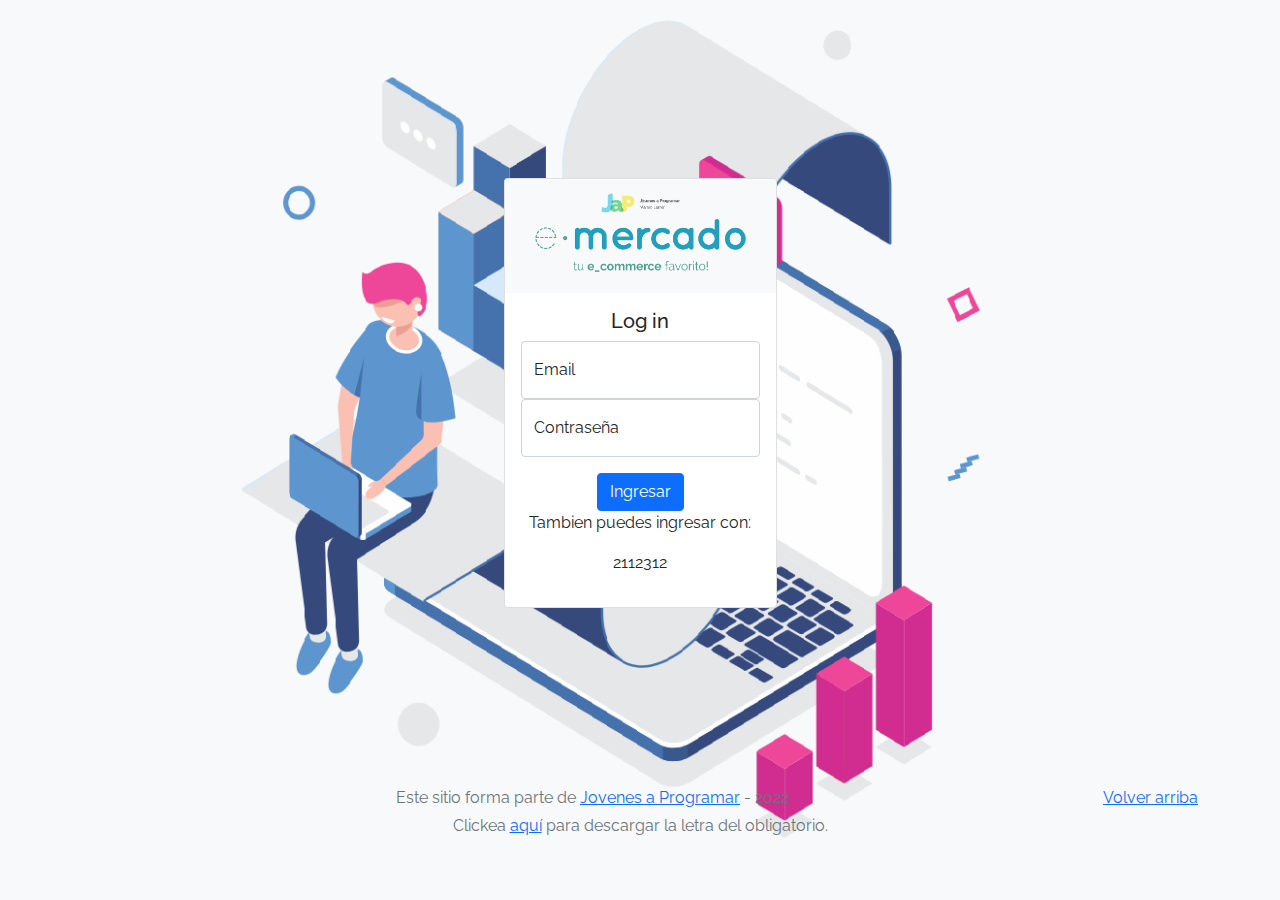
<file: index.html>
<!DOCTYPE html>
<html lang="es">
  <head>
    <meta http-equiv="Content-Type" content="text/html; charset=UTF-8" />
    <meta
      name="viewport"
      content="width=device-width, initial-scale=1, shrink-to-fit=no"
    />
    <title>eMercado - Todo lo que busques está aquí</title>

    <link
      href="https://fonts.googleapis.com/css?family=Raleway:300,300i,400,400i,700,700i,900,900i"
      rel="stylesheet"
    />
    <link href="css/bootstrap.min.css" rel="stylesheet" />
    <link href="css/styles.css" rel="stylesheet" />
  </head>

  <body>
    <nav class="navbar navbar-expand-lg navbar-dark bg-dark p-1">
      <div class="container">
        <button
          class="navbar-toggler"
          type="button"
          data-bs-toggle="collapse"
          data-bs-target="#navbarNav"
          aria-controls="navbarNav"
          aria-expanded="false"
          aria-label="Toggle navigation"
        >
          <span class="navbar-toggler-icon"></span>
        </button>
        <div class="collapse navbar-collapse" id="navbarNav">
          <ul class="navbar-nav w-100 justify-content-between ms-auto">
            <li class="nav-item">
              <a class="nav-link active" href="index.html">Inicio</a>
            </li>
            <li class="nav-item">
              <a class="nav-link" href="categories.html">Categorías</a>
            </li>
            <li class="nav-item">
              <a class="nav-link" href="sell.html">Vender</a>
            </li>
            <li class="nav-item dropdown">
              <a
                class="nav-link username"
                href="#"
                id="username"
                role="button"
                data-bs-toggle="dropdown"
                ><img
                  src="https://jovenesaprogramar.schoology.com/sites/all/themes/schoology_theme/images/course-default.svg?0"
                  class="float-start rounded img-fluid w-25"
                  alt=""
                  id="username-image"
                />
              </a>
              <ul
                class="dropdown-menu dropdown-menu-center dropdown-menu-dark"
                id="navbarNavDarkDropdown"
              >
                <li><a class="dropdown-item" href="#">Mi perfil</a></li>
                <li><hr class="dropdown-divider" /></li>
                <li>
                  <a class="dropdown-item" href="#" id="log-out"
                    >Cerrar Sesion</a
                  >
                </li>
              </ul>
            </li>
          </ul>
        </div>
      </div>
    </nav>
    <main>
      <div class="jumbotron text-center"></div>
      <div class="album py-5 bg-light">
        <div class="container">
          <div class="row">
            <div class="col-md-4">
              <div
                class="card mb-4 shadow-sm custom-card cursor-active"
                id="autos"
              >
                <img
                  class="bd-placeholder-img card-img-top"
                  src="img/cars_index.jpg"
                  alt="Imgagen representativa de la categoría 'Autos'"
                />
                <h3 class="m-3">Autos</h3>
                <div class="card-body">
                  <p class="card-text">
                    Los mejores precios en autos 0 kilómetro, de alta y media
                    gama.
                  </p>
                </div>
              </div>
            </div>
            <div class="col-md-4">
              <div
                class="card mb-4 shadow-sm custom-card cursor-active"
                id="juguetes"
              >
                <img
                  class="bd-placeholder-img card-img-top"
                  src="img/toys_index.jpg"
                  alt="Imgagen representativa de la categoría 'Juguetes'"
                />
                <h3 class="m-3">Juguetes</h3>
                <div class="card-body">
                  <p class="card-text">
                    Encuentra aquí los mejores precios para niños/as de
                    cualquier edad.
                  </p>
                </div>
              </div>
            </div>
            <div class="col-md-4">
              <div
                class="card mb-4 shadow-sm custom-card cursor-active"
                id="muebles"
              >
                <img
                  class="bd-placeholder-img card-img-top"
                  src="img/furniture_index.jpg"
                  alt="Imgagen representativa de la categoría 'Muebles'"
                />
                <h3 class="m-3">Muebles</h3>
                <div class="card-body">
                  <p class="card-text">
                    Muebles antiguos, nuevos y para ser armados por uno mismo.
                  </p>
                </div>
              </div>
            </div>
          </div>
          <div class="row">
            <a class="btn btn-light btn-lg btn-block" href="categories.html"
              >Y mucho más!</a
            >
          </div>
        </div>
      </div>
    </main>
    <footer class="text-muted">
      <div class="container">
        <p class="float-end">
          <a href="#">Volver arriba</a>
        </p>
        <p>
          Este sitio forma parte de
          <a href="https://jovenesaprogramar.edu.uy/" target="_blank"
            >Jovenes a Programar</a
          >
          - 2022
        </p>
        <p>
          Clickea <a target="_blank" href="Letra.pdf">aquí</a> para descargar la
          letra del obligatorio.
        </p>
      </div>
    </footer>
    <script src="js/bootstrap.bundle.min.js"></script>
    <script src="js/index.js"></script>
    <script src="js/init.js"></script>
  </body>
</html>
</file>
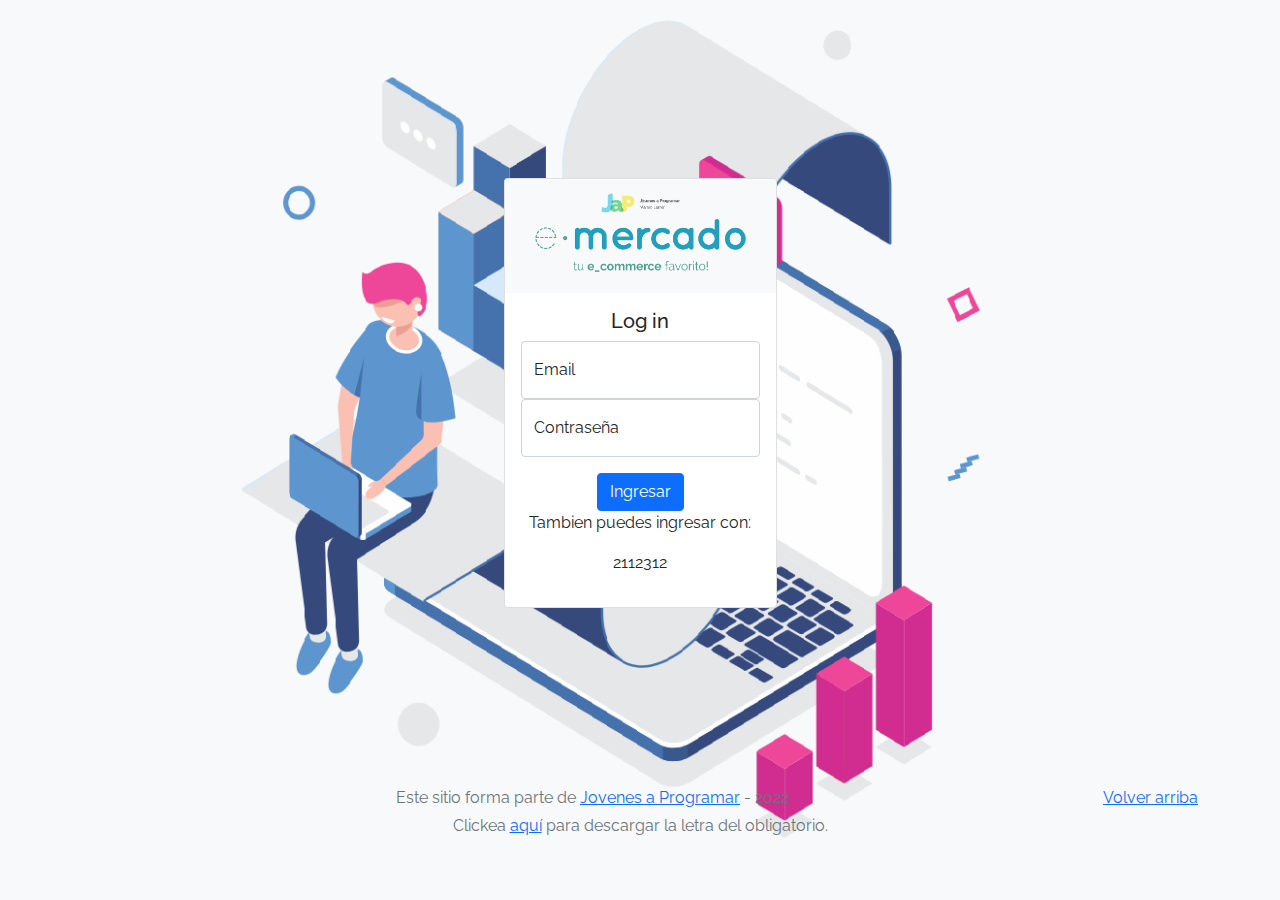
<file: login.html>
<!DOCTYPE html>
<html lang="es">
  <head>
    <meta http-equiv="Content-Type" content="text/html; charset=UTF-8" />
    <meta
      name="viewport"
      content="width=device-width, initial-scale=1, shrink-to-fit=no"
    />
    <title>eMercado - Todo lo que busques está aquí</title>

    <link
      href="https://fonts.googleapis.com/css?family=Raleway:300,300i,400,400i,700,700i,900,900i"
      rel="stylesheet"
    />
    <script src="https://apis.google.com/js/platform.js" async defer></script>
    <meta name="google-signin-client_id" content="155828731559-32vivfto9rsbudrrqus6fcpsb16ih3ap.apps.googleusercontent.com">
    <link href="css/bootstrap.min.css" rel="stylesheet" />
    <link href="css/styles.css" rel="stylesheet" />
    <style>
      body {
        background-color: rgb(248, 249, 250);
      }
    </style>
  </head>

  <body class="login-background text-center">
    <main class="mt-5 d-flex align-items-center">
      <div class="container ">
        <div class="container text-center">
          <div class="card text-center w-25 d-inline-block mx-auto cardresponsive" alt="">
            <img src="/img/login.png" class="card-img-top" />
              <div class="card-body">
                <h5 class="card-title">Log in</h5>
                  <div class="form-floating mb-3" method="post" action="">
                    <input
                    type="text"
                    class="form-control"
                    id="user-username"
                    name="email"
                    placeholder="email"
                    />
                      <label for="user-username">Email</label>
                        <div class="form-floating">
                          <input
                          type="password"
                          class="form-control"
                          id="user-password"
                          name="password"
                          placeholder="password"
                          />
                            <label for="user-password">Contraseña</label>
                              </div>
                                <div>
                                  <p hidden id="user-warn" class="alert-danger">
                    
                                  </p>
                                    <button
                                    type="submit"
                                    id="login-button"
                                    class="mt-3 btn btn-primary  "
                                  >Ingresar</button>
                                  <p>Tambien puedes ingresar con:</p>
                                  <div class="g-signin2" data-onsuccess="onSignIn">2112312</div>

                                </div>
                              </div>               
                              </div>
              
            </div>
          </div>
        </div>
      </div>
    </main>
    <footer class="text-muted">
      <div class="container">
        <p class="float-end">
          <a href="#">Volver arriba</a>
        </p>
        <p>
          Este sitio forma parte de
          <a href="https://jovenesaprogramar.edu.uy/" target="_blank"
            >Jovenes a Programar</a
          >
          - 2022
        </p>
        <p>
          Clickea <a target="_blank" href="Letra.pdf">aquí</a> para descargar la
          letra del obligatorio.
        </p>
      </div>
    </footer>
    <script src="js/login.js"></script>
  </body>
</html>
</file>
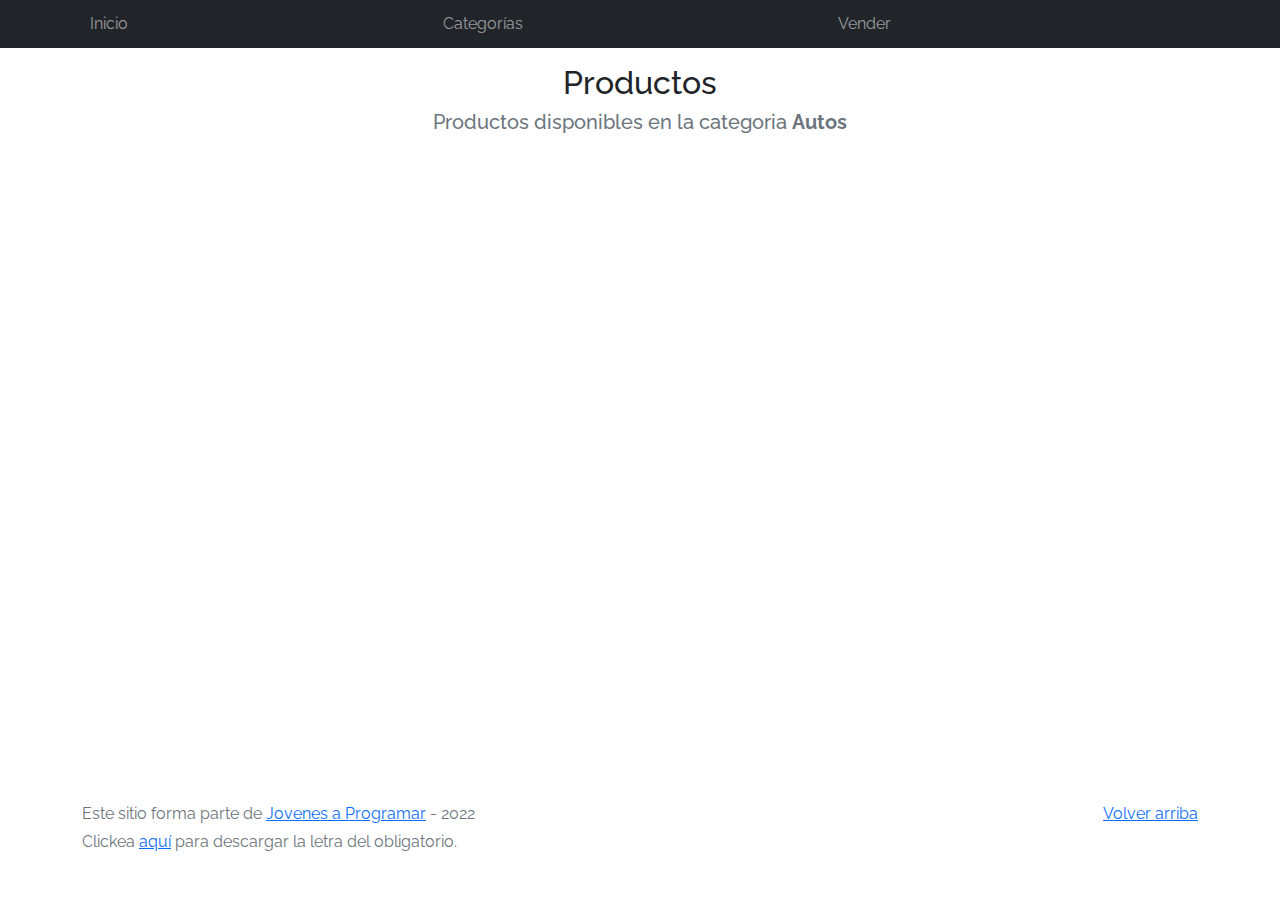
<file: products.html>
<!DOCTYPE html>
<html lang="es">
  <head>
    <meta http-equiv="Content-Type" content="text/html; charset=UTF-8" />
    <meta
      name="viewport"
      content="width=device-width, initial-scale=1, shrink-to-fit=no"
    />
    <title>eMercado - Todo lo que busques está aquí</title>

    <link
      href="https://fonts.googleapis.com/css?family=Raleway:300,300i,400,400i,700,700i,900,900i"
      rel="stylesheet"
    />
    <link href="css/font-awesome.min.css" rel="stylesheet" />
    <link href="css/bootstrap.min.css" rel="stylesheet" />
    <link href="css/styles.css" rel="stylesheet" />
  </head>

  <body>
    <nav class="navbar navbar-expand-lg navbar-dark bg-dark p-1">
      <div class="container">
        <button
          class="navbar-toggler"
          type="button"
          data-bs-toggle="collapse"
          data-bs-target="#navbarNav"
          aria-controls="navbarNav"
          aria-expanded="false"
          aria-label="Toggle navigation"
        >
          <span class="navbar-toggler-icon"></span>
        </button>
        <div class="collapse navbar-collapse" id="navbarNav">
          <ul class="navbar-nav w-100 justify-content-between">
            <li class="nav-item">
              <a class="nav-link" href="index.html">Inicio</a>
            </li>
            <li class="nav-item">
              <a class="nav-link" href="categories.html">Categorías</a>
            </li>
            <li class="nav-item">
              <a class="nav-link" href="sell.html">Vender</a>
            </li>
            <li class="nav-item"></li>
          </ul>
        </div>
      </div>
    </nav>
    <main class="pb-5 container">
      <div class="container">
        <div class="text-center" role="alert">
          <h4 class="mt-3 fs-2">Productos</h4>
          <h5 class="text-muted fs-5">
            Productos disponibles en la categoria <b>Autos</b>
          </h5>
        </div>
      </div>
      <div class="container">
            <div
              class="list-group list-group-horizontal row row-cols-4"
              id="lista-productos"
            ></div>
          </div>
        </div>
      </div>
    </main>
    <footer class="text-muted">
      <div class="container">
        <p class="float-end">
          <a href="#">Volver arriba</a>
        </p>
        <p>
          Este sitio forma parte de
          <a href="https://jovenesaprogramar.edu.uy/" target="_blank"
            >Jovenes a Programar</a
          >
          - 2022
        </p>
        <p>
          Clickea <a target="_blank" href="Letra.pdf">aquí</a> para descargar la
          letra del obligatorio.
        </p>
      </div>
    </footer>
    <div id="spinner-wrapper">
      <div class="lds-ring">
        <div></div>
        <div></div>
        <div></div>
        <div></div>
      </div>
    </div>
    <script src="js/bootstrap.bundle.min.js"></script>
    <script src="js/init.js"></script>
    <script src="js/products.js"></script>
  </body>
</html>
</file>
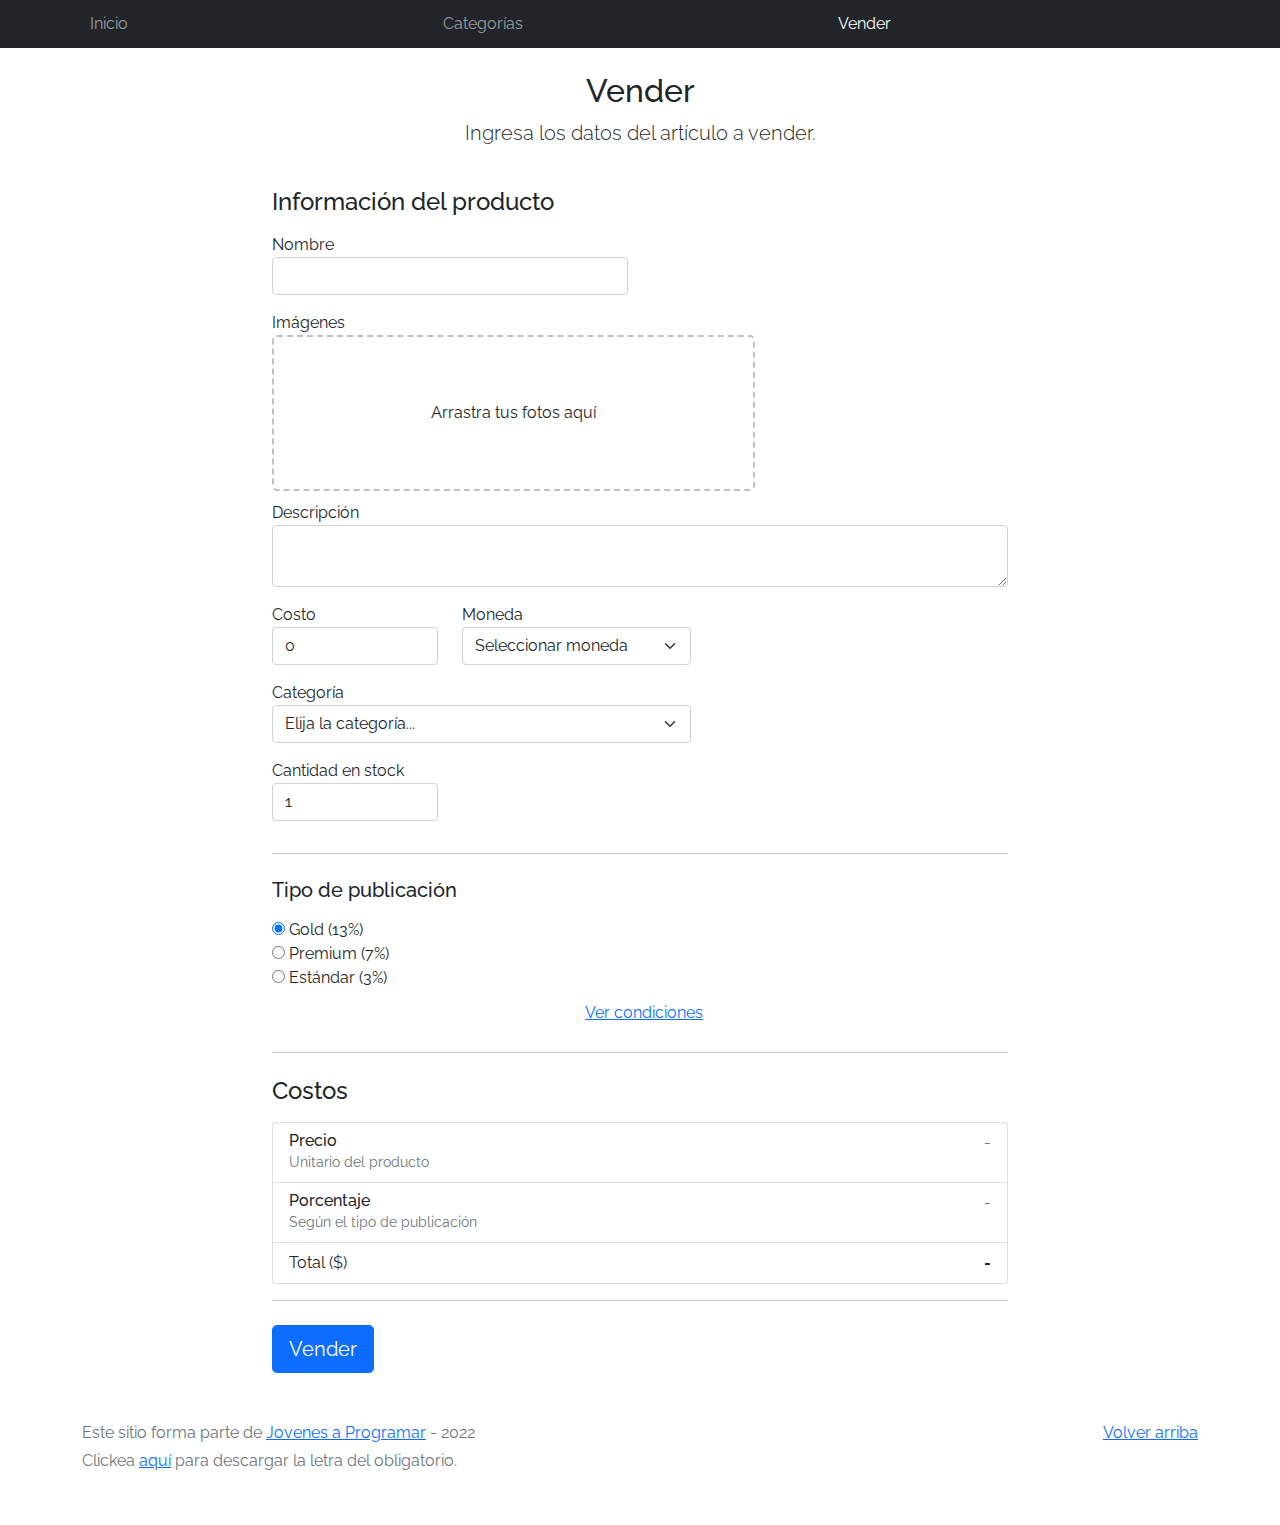
<file: sell.html>
<!DOCTYPE html>
<html lang="es">

<head>
  <meta http-equiv="Content-Type" content="text/html; charset=UTF-8">
  <meta name="viewport" content="width=device-width, initial-scale=1, shrink-to-fit=no">
  <title>eMercado - Todo lo que busques está aquí</title>
  <link href="https://fonts.googleapis.com/css?family=Raleway:300,300i,400,400i,700,700i,900,900i" rel="stylesheet">
  <link href="css/bootstrap.min.css" rel="stylesheet">
  <link href="css/dropzone.css" rel="stylesheet">
  <link href="css/styles.css" rel="stylesheet">
</head>

<body>
  <nav class="navbar navbar-expand-lg navbar-dark bg-dark p-1">
    <div class="container">
      <button class="navbar-toggler" type="button" data-bs-toggle="collapse" data-bs-target="#navbarNav"
        aria-controls="navbarNav" aria-expanded="false" aria-label="Toggle navigation">
        <span class="navbar-toggler-icon"></span>
      </button>
      <div class="collapse navbar-collapse" id="navbarNav">
        <ul class="navbar-nav w-100 justify-content-between">
          <li class="nav-item">
            <a class="nav-link" href="index.html">Inicio</a>
          </li>
          <li class="nav-item">
            <a class="nav-link" href="categories.html">Categorías</a>
          </li>
          <li class="nav-item">
            <a class="nav-link active" href="sell.html">Vender</a>
          </li>
          <li class="nav-item">
          </li>
        </ul>
      </div>
    </div>
  </nav>
  <div class="container">
    <div class="text-center p-4">
      <h2>Vender</h2>
      <p class="lead">Ingresa los datos del artículo a vender.</p>
    </div>
    <div class="row justify-content-md-center">
      <div class="col-md-8 order-md-1">
        <h4 class="mb-3">Información del producto</h4>
        <form class="needs-validation" id="sell-info">
          <div class="row">
            <div class="col-md-6 mb-3">
              <label for="productName">Nombre</label>
              <input type="text" class="form-control" id="productName" value="" name="productName">
              <div class="invalid-feedback">
                Ingresa un nombre
              </div>
            </div>
          </div>
          <div class="row">
            <div class="col-md-8 order-md-1">
              <label>Imágenes</label>
              <div class="needsclick dz-clickable" id="file-upload">
                <div class="dz-message needsclick">
                  Arrastra tus fotos aquí<br>
                </div>
              </div>
            </div>
          </div>
          <div class="row">
            <div class="col-md-12 mb-3">
              <label for="productDescription">Descripción</label>
              <textarea name="productDescription" class="form-control" id="productDescription"></textarea>
            </div>
          </div>
          <div class="row">
            <div class="col-md-3 mb-3">
              <label for="productCostInput">Costo</label>
              <input type="number" name="productCostInput" class="form-control" id="productCostInput" placeholder="" required="" value="0"
                min="0">
              <div class="invalid-feedback">
                El costo debe ser mayor que 0.
              </div>
            </div>
            <div class="col-md-4 mb-3">
              <label for="productCurrency">Moneda</label>
              <select name="productCurrency" class="form-select custom-select d-block w-100" id="productCurrency" required>
                <option value="" hidden selected>Seleccionar moneda</option>
                <option>Pesos Uruguayos (UYU)</option>
                <option>Dólares (USD)</option>
              </select>
              <div class="invalid-feedback">
                Ingresa una categoría válida.
              </div>
            </div>
          </div>
          <div class="row">
            <div class="col-md-7 mb-3">
              <label for="productCategory">Categoría</label>
              <select name="productCategory" class="custom-select form-select d-block w-100" id="productCategory">
                <option value="">Elija la categoría...</option>
                <option>Autos</option>
                <option>Juguetes</option>
                <option>Muebles</option>
                <option>Herramientas</option>
                <option>Computadoras</option>
                <option>Vestimenta</option>
              </select>
              <div class="invalid-feedback">
                Por favor ingresa una categoría válida.
              </div>
            </div>
          </div>
          <div class="row">
            <div class="col-md-3 mb-3">
              <label for="productCountInput">Cantidad en stock</label>
              <input type="number" name="productCountInput" class="form-control" id="productCountInput"  required value="1"
                min="0">
              <div class="invalid-feedback">
                La cantidad es requerida.
              </div>
            </div>
          </div>
          <hr class="mb-4">
          <h5 class="mb-3">Tipo de publicación</h5>
          <div class="d-block my-3">
            <div class="custom-control custom-radio">
              <input id="goldradio" name="publicationType" type="radio" class="custom-control-input" checked=""
                required="">
              <label class="custom-control-label" for="goldradio">Gold (13%)</label>
            </div>
            <div class="custom-control custom-radio">
              <input id="premiumradio" name="publicationType" type="radio" class="custom-control-input" required="">
              <label class="custom-control-label" for="premiumradio">Premium (7%)</label>
            </div>
            <div class="custom-control custom-radio">
              <input id="standardradio" name="publicationType" type="radio" class="custom-control-input" required="">
              <label class="custom-control-label" for="standardradio">Estándar (3%)</label>
            </div>
            <div class="row">
              <button type="button" class="m-1 btn btn-link" data-bs-toggle="modal"
                data-bs-target="#contidionsModal">Ver
                condiciones</button>
            </div>
          </div>
          <hr class="mb-4">
          <h4 class="mb-3">Costos</h4>
          <ul class="list-group mb-3">
            <li class="list-group-item d-flex justify-content-between lh-condensed">
              <div>
                <h6 class="my-0">Precio</h6>
                <small class="text-muted">Unitario del producto</small>
              </div>
              <span class="text-muted" id="productCostText">-</span>
            </li>
            <li class="list-group-item d-flex justify-content-between lh-condensed">
              <div>
                <h6 class="my-0">Porcentaje</h6>
                <small class="text-muted">Según el tipo de publicación</small>
              </div>
              <span class="text-muted" id="comissionText">-</span>
            </li>
            <li class="list-group-item d-flex justify-content-between">
              <span>Total ($)</span>
              <strong id="totalCostText">-</strong>
            </li>
          </ul>
          <hr class="mb-4">
          <button class="btn btn-primary btn-lg" type="submit">Vender</button>
        </form>
      </div>
    </div>
  </div>
  <footer class="text-muted">
    <div class="container">
      <p class="float-end">
        <a href="#">Volver arriba</a>
      </p>
      <p>Este sitio forma parte de <a href="https://jovenesaprogramar.edu.uy/" target="_blank">Jovenes a Programar</a> -
        2022</p>
      <p>Clickea <a target="_blank" href="Letra.pdf">aquí</a> para descargar la letra del obligatorio.</p>
    </div>
  </footer>

  <div class="alert alert-primary-dismissible fade" id="alertResult" role="alert">
    <span id="resultSpan"></span>
  </div>

  <div class="modal fade" tabindex="-1" role="dialog" id="contidionsModal">
    <div class="modal-dialog" role="document">
      <div class="modal-content">
        <div class="modal-header">
          <h5 class="modal-title">Condiciones de publicación</h5>
        </div>
        <div class="modal-body">
          <div class="container">
            <div class="row">
              <h5 class="text-warning">Gold (13%)</h5>
              <p class="muted text-justify">Tu producto se verá de forma promocionada en portada, además de las
                condiciones de Premium y Estándar.</p>
            </div>
            <hr>
            <div class="row">
              <h5 class="text-primary">Premium (7%)</h5>
              <p class="muted text-justify">Se mostrará el producto en los primeros lugares de resultados de búsqueda,
                así cómo cuando se ingrese a la categoría que pertenezca.</p>
            </div>
            <hr>
            <div class="row">
              <h5 class="text-secondary">Estándar (3%)</h5>
              <p class="muted text-justify">El producto se listará en la categoría correspondiente, así como en los
                resultados de búsquedas que coincidan con las palabras claves en el nombre.</p>
            </div>
          </div>
        </div>
        <div class="modal-footer">
          <button type="button" class="btn btn-primary" data-bs-dismiss="modal">Cerrar</button>
        </div>
      </div>
    </div>
  </div>
  <div id="spinner-wrapper">
    <div class="lds-ring">
      <div></div>
      <div></div>
      <div></div>
      <div></div>
    </div>
  </div>
  <script src="js/bootstrap.bundle.min.js"></script>
  <script src="js/dropzone.js"></script>
  <script src="js/init.js"></script>
  <script src="js/sell.js"></script>
</body>

</html>
</file>
<file: css/styles.css>
.jumbotron,
.card-body,
.container,
.site-header {
  font-family: 'Raleway', serif !important;
}
.username{
  color: rgba(255,255,255,.55);
}
.username:hover{
  color: #fff;

}
.g-signin2{
  width: 100%;
}

.g-signin2 > div{
  margin: 0 auto;
}
.login-background{
  background-image:url("../img/background.png"); 
  background-repeat: no-repeat;
  background-size: cover;
  background-position: center;
}
@media screen and (max-width: 1279px){
  .cardresponsive{
    min-width: 100%;
  }
}

.jumbotron .display-4 {
  font-weight: bold;
}

nav a {
  text-decoration: none;
}

.bd-placeholder-img {
  font-size: 1.125rem;
  text-anchor: middle;
  -webkit-user-select: none;
  -moz-user-select: none;
  -ms-user-select: none;
  user-select: none;
}

@media (min-width: 768px) {
  .bd-placeholder-img-lg {
    font-size: 3.5rem;
  }
}

.jumbotron {
  height: 50vh;
  padding: 5em inherit;
  margin-bottom: 0;
  background-color: #53C0FB;
  background: url('../img/cover_back.png');
  background-size: cover;
  background-position: center;
  background-repeat: no-repeat;
  color: black;
  font-weight: bold;
}

@media (min-width: 768px) {
  .jumbotron {
    padding-top: 6rem;
    padding-bottom: 6rem;
  }
}

.jumbotron p:last-child {
  margin-bottom: 0;
}

.jumbotron-heading {
  font-weight: 300;
}

.jumbotron .container {
  max-width: 40rem;
  background-color: rgba(255, 255, 255, 0.5);
  border-radius: 10px;
  text-shadow: 1px 1px 2px grey;
}

.jumbotron .lead {
  font-size: 38px;
}

footer {
  padding-top: 3rem;
  padding-bottom: 3rem;
}

footer p {
  margin-bottom: .25rem;
}

.site-header a {
  color: white;
  transition: ease-in-out color .15s;
}

.site-header .dropdown-menu a {
  color: black;
}

.dropzone {
  border: 2px dashed #0087F7;
  border-radius: 5px;
  background: white;
}

.img-fit {
  max-height: 100%;
}

.alert {
  position: fixed;
  top: 80px;
  width: 50%;
  left: 50%;
  transform: translate(-50%, 0);
}

.lds-ring {
  display: inline-block;
  position: relative;
  width: 64px;
  height: 64px;
  top: 50%;
  left: 50%;
}

.cursor-active {
  cursor: pointer;
}

.left {
  float: left;
  padding: 4px;
  background-color: rgba(255, 255, 255, 0.5);
}

.lds-ring div {
  box-sizing: border-box;
  display: block;
  position: absolute;
  width: 51px;
  height: 51px;
  margin: 6px;
  border: 6px solid #fff;
  border-radius: 50%;
  animation: lds-ring 1.2s cubic-bezier(0.5, 0, 0.5, 1) infinite;
  border-color: #fff transparent transparent transparent;
}

.lds-ring div:nth-child(1) {
  animation-delay: -0.45s;
}

.lds-ring div:nth-child(2) {
  animation-delay: -0.3s;
}

.lds-ring div:nth-child(3) {
  animation-delay: -0.15s;
}

@keyframes lds-ring {
  0% {
    transform: rotate(0deg);
  }

  100% {
    transform: rotate(360deg);
  }
}

.signin {
  width: 100%;
  max-width: 330px;
  padding: 15px;
  margin: auto;
}

#spinner-wrapper {
  position: fixed;
  background-color: rgba(0, 0, 0, 0.5);
  width: 100%;
  height: 100%;
  top: 0;
  left: 0;
  z-index: 1021;
  display: none;
}

main {
  min-height: calc(100vh - 210px);
}

a.custom-card,
a.custom-card:hover {
  color: inherit;
  text-decoration: inherit;
}

.checked {
  color: orange;
}
</file>
<file: css/dropzone.css>
/*
 * The MIT License
 * Copyright (c) 2012 Matias Meno <m@tias.me>
 */
.dropzone, .dropzone * {
  box-sizing: border-box; }

.dropzone {
  position: relative; }
  .dropzone .dz-preview {
    position: relative;
    display: inline-block;
    width: 120px;
    margin: 0.5em; }
    .dropzone .dz-preview .dz-progress {
      display: block;
      height: 15px;
      border: 1px solid #aaa; }
      .dropzone .dz-preview .dz-progress .dz-upload {
        display: block;
        height: 100%;
        width: 0;
        background: green; }
    .dropzone .dz-preview .dz-error-message {
      color: red;
      display: none; }
    .dropzone .dz-preview.dz-error .dz-error-message, .dropzone .dz-preview.dz-error .dz-error-mark {
      display: block; }
    .dropzone .dz-preview.dz-success .dz-success-mark {
      display: block; }
    .dropzone .dz-preview .dz-error-mark, .dropzone .dz-preview .dz-success-mark {
      position: absolute;
      display: none;
      left: 30px;
      top: 30px;
      width: 54px;
      height: 58px;
      left: 50%;
      margin-left: -27px; }

@-webkit-keyframes passing-through {
  0% {
    opacity: 0;
    -webkit-transform: translateY(40px);
    -moz-transform: translateY(40px);
    -ms-transform: translateY(40px);
    -o-transform: translateY(40px);
    transform: translateY(40px); }
  30%, 70% {
    opacity: 1;
    -webkit-transform: translateY(0px);
    -moz-transform: translateY(0px);
    -ms-transform: translateY(0px);
    -o-transform: translateY(0px);
    transform: translateY(0px); }
  100% {
    opacity: 0;
    -webkit-transform: translateY(-40px);
    -moz-transform: translateY(-40px);
    -ms-transform: translateY(-40px);
    -o-transform: translateY(-40px);
    transform: translateY(-40px); } }
@-moz-keyframes passing-through {
  0% {
    opacity: 0;
    -webkit-transform: translateY(40px);
    -moz-transform: translateY(40px);
    -ms-transform: translateY(40px);
    -o-transform: translateY(40px);
    transform: translateY(40px); }
  30%, 70% {
    opacity: 1;
    -webkit-transform: translateY(0px);
    -moz-transform: translateY(0px);
    -ms-transform: translateY(0px);
    -o-transform: translateY(0px);
    transform: translateY(0px); }
  100% {
    opacity: 0;
    -webkit-transform: translateY(-40px);
    -moz-transform: translateY(-40px);
    -ms-transform: translateY(-40px);
    -o-transform: translateY(-40px);
    transform: translateY(-40px); } }
@keyframes passing-through {
  0% {
    opacity: 0;
    -webkit-transform: translateY(40px);
    -moz-transform: translateY(40px);
    -ms-transform: translateY(40px);
    -o-transform: translateY(40px);
    transform: translateY(40px); }
  30%, 70% {
    opacity: 1;
    -webkit-transform: translateY(0px);
    -moz-transform: translateY(0px);
    -ms-transform: translateY(0px);
    -o-transform: translateY(0px);
    transform: translateY(0px); }
  100% {
    opacity: 0;
    -webkit-transform: translateY(-40px);
    -moz-transform: translateY(-40px);
    -ms-transform: translateY(-40px);
    -o-transform: translateY(-40px);
    transform: translateY(-40px); } }
@-webkit-keyframes slide-in {
  0% {
    opacity: 0;
    -webkit-transform: translateY(40px);
    -moz-transform: translateY(40px);
    -ms-transform: translateY(40px);
    -o-transform: translateY(40px);
    transform: translateY(40px); }
  30% {
    opacity: 1;
    -webkit-transform: translateY(0px);
    -moz-transform: translateY(0px);
    -ms-transform: translateY(0px);
    -o-transform: translateY(0px);
    transform: translateY(0px); } }
@-moz-keyframes slide-in {
  0% {
    opacity: 0;
    -webkit-transform: translateY(40px);
    -moz-transform: translateY(40px);
    -ms-transform: translateY(40px);
    -o-transform: translateY(40px);
    transform: translateY(40px); }
  30% {
    opacity: 1;
    -webkit-transform: translateY(0px);
    -moz-transform: translateY(0px);
    -ms-transform: translateY(0px);
    -o-transform: translateY(0px);
    transform: translateY(0px); } }
@keyframes slide-in {
  0% {
    opacity: 0;
    -webkit-transform: translateY(40px);
    -moz-transform: translateY(40px);
    -ms-transform: translateY(40px);
    -o-transform: translateY(40px);
    transform: translateY(40px); }
  30% {
    opacity: 1;
    -webkit-transform: translateY(0px);
    -moz-transform: translateY(0px);
    -ms-transform: translateY(0px);
    -o-transform: translateY(0px);
    transform: translateY(0px); } }
@-webkit-keyframes pulse {
  0% {
    -webkit-transform: scale(1);
    -moz-transform: scale(1);
    -ms-transform: scale(1);
    -o-transform: scale(1);
    transform: scale(1); }
  10% {
    -webkit-transform: scale(1.1);
    -moz-transform: scale(1.1);
    -ms-transform: scale(1.1);
    -o-transform: scale(1.1);
    transform: scale(1.1); }
  20% {
    -webkit-transform: scale(1);
    -moz-transform: scale(1);
    -ms-transform: scale(1);
    -o-transform: scale(1);
    transform: scale(1); } }
@-moz-keyframes pulse {
  0% {
    -webkit-transform: scale(1);
    -moz-transform: scale(1);
    -ms-transform: scale(1);
    -o-transform: scale(1);
    transform: scale(1); }
  10% {
    -webkit-transform: scale(1.1);
    -moz-transform: scale(1.1);
    -ms-transform: scale(1.1);
    -o-transform: scale(1.1);
    transform: scale(1.1); }
  20% {
    -webkit-transform: scale(1);
    -moz-transform: scale(1);
    -ms-transform: scale(1);
    -o-transform: scale(1);
    transform: scale(1); } }
@keyframes pulse {
  0% {
    -webkit-transform: scale(1);
    -moz-transform: scale(1);
    -ms-transform: scale(1);
    -o-transform: scale(1);
    transform: scale(1); }
  10% {
    -webkit-transform: scale(1.1);
    -moz-transform: scale(1.1);
    -ms-transform: scale(1.1);
    -o-transform: scale(1.1);
    transform: scale(1.1); }
  20% {
    -webkit-transform: scale(1);
    -moz-transform: scale(1);
    -ms-transform: scale(1);
    -o-transform: scale(1);
    transform: scale(1); } }
#file-upload, #file-upload * {
  box-sizing: border-box; }

#file-upload {
  min-height: 150px;
  border: 2px dashed silver;
  border-radius: 5px;
  background: white;
margin-bottom: 10px;}
  #file-upload.dz-clickable {
    cursor: pointer; }
    #file-upload.dz-clickable * {
      cursor: default; }
    #file-upload.dz-clickable .dz-message, #file-upload.dz-clickable .dz-message * {
      cursor: pointer; }
  #file-upload.dz-started .dz-message {
    display: none; }
  #file-upload.dz-drag-hover {
    border-style: solid; }
    #file-upload.dz-drag-hover .dz-message {
      opacity: 0.5; }
  #file-upload .dz-message {
    text-align: center;
    margin: 4em 0; }
  #file-upload .dz-preview {
    position: relative;
    display: inline-block;
    vertical-align: top;
    margin: 16px;
    min-height: 100px; }
    #file-upload .dz-preview:hover {
      z-index: 1000; }
      #file-upload .dz-preview:hover .dz-details {
        opacity: 1; }
    #file-upload .dz-preview.dz-file-preview .dz-image {
      border-radius: 20px;
      background: #999;
      background: linear-gradient(to bottom, #eee, #ddd); }
    #file-upload .dz-preview.dz-file-preview .dz-details {
      opacity: 1; }
    #file-upload .dz-preview.dz-image-preview {
      background: white; }
      #file-upload .dz-preview.dz-image-preview .dz-details {
        -webkit-transition: opacity 0.2s linear;
        -moz-transition: opacity 0.2s linear;
        -ms-transition: opacity 0.2s linear;
        -o-transition: opacity 0.2s linear;
        transition: opacity 0.2s linear; }
    #file-upload .dz-preview .dz-remove {
      font-size: 14px;
      text-align: center;
      display: block;
      cursor: pointer;
      border: none; }
      #file-upload .dz-preview .dz-remove:hover {
        text-decoration: underline; }
    #file-upload .dz-preview:hover .dz-details {
      opacity: 1; }
    #file-upload .dz-preview .dz-details {
      z-index: 20;
      position: absolute;
      top: 0;
      left: 0;
      opacity: 0;
      font-size: 13px;
      min-width: 100%;
      max-width: 100%;
      padding: 2em 1em;
      text-align: center;
      color: rgba(0, 0, 0, 0.9);
      line-height: 150%; }
      #file-upload .dz-preview .dz-details .dz-size {
        margin-bottom: 1em;
        font-size: 16px; }
      #file-upload .dz-preview .dz-details .dz-filename {
        white-space: nowrap; }
        #file-upload .dz-preview .dz-details .dz-filename:hover span {
          border: 1px solid rgba(200, 200, 200, 0.8);
          background-color: rgba(255, 255, 255, 0.8); }
        #file-upload .dz-preview .dz-details .dz-filename:not(:hover) {
          overflow: hidden;
          text-overflow: ellipsis; }
          #file-upload .dz-preview .dz-details .dz-filename:not(:hover) span {
            border: 1px solid transparent; }
      #file-upload .dz-preview .dz-details .dz-filename span, #file-upload .dz-preview .dz-details .dz-size span {
        background-color: rgba(255, 255, 255, 0.4);
        padding: 0 0.4em;
        border-radius: 3px; }
    #file-upload .dz-preview:hover .dz-image img {
      -webkit-transform: scale(1.05, 1.05);
      -moz-transform: scale(1.05, 1.05);
      -ms-transform: scale(1.05, 1.05);
      -o-transform: scale(1.05, 1.05);
      transform: scale(1.05, 1.05);
      -webkit-filter: blur(8px);
      filter: blur(8px); }
    #file-upload .dz-preview .dz-image {
      border-radius: 20px;
      overflow: hidden;
      width: 120px;
      height: 120px;
      position: relative;
      display: block;
      z-index: 10; }
      #file-upload .dz-preview .dz-image img {
        display: block; }
    #file-upload .dz-preview.dz-success .dz-success-mark {
      -webkit-animation: passing-through 3s cubic-bezier(0.77, 0, 0.175, 1);
      -moz-animation: passing-through 3s cubic-bezier(0.77, 0, 0.175, 1);
      -ms-animation: passing-through 3s cubic-bezier(0.77, 0, 0.175, 1);
      -o-animation: passing-through 3s cubic-bezier(0.77, 0, 0.175, 1);
      animation: passing-through 3s cubic-bezier(0.77, 0, 0.175, 1); }
    #file-upload .dz-preview.dz-error .dz-error-mark {
      opacity: 1;
      -webkit-animation: slide-in 3s cubic-bezier(0.77, 0, 0.175, 1);
      -moz-animation: slide-in 3s cubic-bezier(0.77, 0, 0.175, 1);
      -ms-animation: slide-in 3s cubic-bezier(0.77, 0, 0.175, 1);
      -o-animation: slide-in 3s cubic-bezier(0.77, 0, 0.175, 1);
      animation: slide-in 3s cubic-bezier(0.77, 0, 0.175, 1); }
    #file-upload .dz-preview .dz-success-mark, #file-upload .dz-preview .dz-error-mark {
      pointer-events: none;
      opacity: 0;
      z-index: 500;
      position: absolute;
      display: block;
      top: 50%;
      left: 50%;
      margin-left: -27px;
      margin-top: -27px; }
      #file-upload .dz-preview .dz-success-mark svg, #file-upload .dz-preview .dz-error-mark svg {
        display: block;
        width: 54px;
        height: 54px; }
    #file-upload .dz-preview.dz-processing .dz-progress {
      opacity: 1;
      -webkit-transition: all 0.2s linear;
      -moz-transition: all 0.2s linear;
      -ms-transition: all 0.2s linear;
      -o-transition: all 0.2s linear;
      transition: all 0.2s linear; }
    #file-upload .dz-preview.dz-complete .dz-progress {
      opacity: 0;
      -webkit-transition: opacity 0.4s ease-in;
      -moz-transition: opacity 0.4s ease-in;
      -ms-transition: opacity 0.4s ease-in;
      -o-transition: opacity 0.4s ease-in;
      transition: opacity 0.4s ease-in; }
    #file-upload .dz-preview:not(.dz-processing) .dz-progress {
      -webkit-animation: pulse 6s ease infinite;
      -moz-animation: pulse 6s ease infinite;
      -ms-animation: pulse 6s ease infinite;
      -o-animation: pulse 6s ease infinite;
      animation: pulse 6s ease infinite; }
    #file-upload .dz-preview .dz-progress {
      opacity: 1;
      z-index: 1000;
      pointer-events: none;
      position: absolute;
      height: 16px;
      left: 50%;
      top: 50%;
      margin-top: -8px;
      width: 80px;
      margin-left: -40px;
      background: rgba(255, 255, 255, 0.9);
      -webkit-transform: scale(1);
      border-radius: 8px;
      overflow: hidden; }
      #file-upload .dz-preview .dz-progress .dz-upload {
        background: #333;
        background: linear-gradient(to bottom, #666, #444);
        position: absolute;
        top: 0;
        left: 0;
        bottom: 0;
        width: 0;
        -webkit-transition: width 300ms ease-in-out;
        -moz-transition: width 300ms ease-in-out;
        -ms-transition: width 300ms ease-in-out;
        -o-transition: width 300ms ease-in-out;
        transition: width 300ms ease-in-out; }
    #file-upload .dz-preview.dz-error .dz-error-message {
      display: block; }
    #file-upload .dz-preview.dz-error:hover .dz-error-message {
      opacity: 1;
      pointer-events: auto; }
    #file-upload .dz-preview .dz-error-message {
      pointer-events: none;
      z-index: 1000;
      position: absolute;
      display: block;
      display: none;
      opacity: 0;
      -webkit-transition: opacity 0.3s ease;
      -moz-transition: opacity 0.3s ease;
      -ms-transition: opacity 0.3s ease;
      -o-transition: opacity 0.3s ease;
      transition: opacity 0.3s ease;
      border-radius: 8px;
      font-size: 13px;
      top: 130px;
      left: -10px;
      width: 140px;
      background: #be2626;
      background: linear-gradient(to bottom, #be2626, #a92222);
      padding: 0.5em 1.2em;
      color: white; }
      #file-upload .dz-preview .dz-error-message:after {
        content: '';
        position: absolute;
        top: -6px;
        left: 64px;
        width: 0;
        height: 0;
        border-left: 6px solid transparent;
        border-right: 6px solid transparent;
        border-bottom: 6px solid #be2626; }

#file-upload .dz-preview.dz-error .dz-error-message, #file-upload .dz-preview.dz-error .dz-error-mark{
  display: none;
}
</file>
